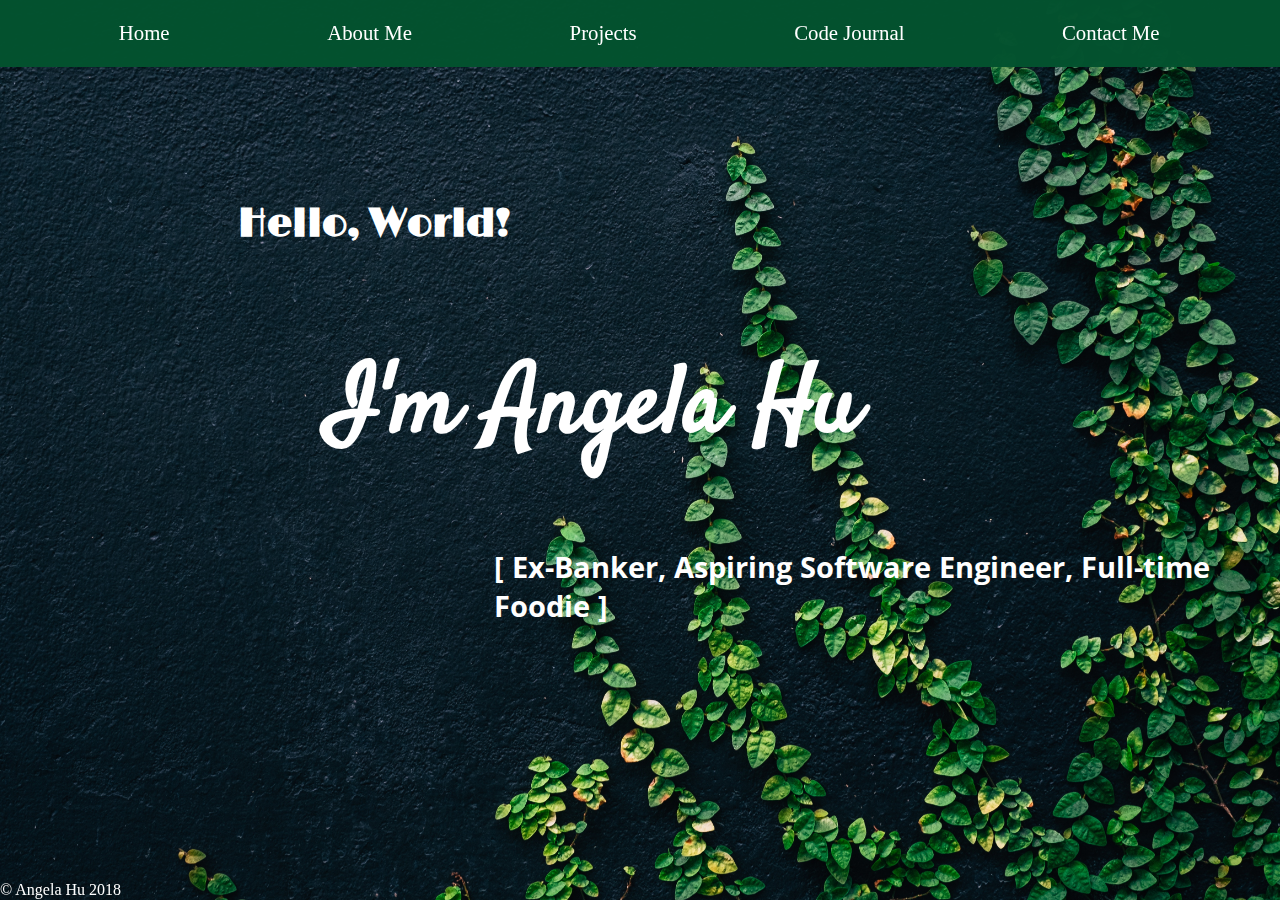
<file: index.html>
<!DOCTYPE html>
<html>
<head>
  <meta charset="utf-8">
  <title>Angela Hu Homepage</title>
  <link rel="stylesheet" href="styles/main.css">
  <link href="https://fonts.googleapis.com/css?family=Limelight" rel="stylesheet">
  <link href="https://fonts.googleapis.com/css?family=Satisfy" rel="stylesheet">
  <link href="https://fonts.googleapis.com/css?family=Open+Sans+Condensed:300" rel="stylesheet">
</head>
<body class="site-container">
  <nav>
    <ul>
      <li>
        <a href="./index.html">Home</a>
      </li>
      <li>
        <a href="pages/aboutme.html">About Me</a>
      </li>
      <li>
        <a href="pages/projects.html">Projects</a>
      </li>
      <li>
        <a href="pages/code-journal.html">Code Journal</a>
      </li>
      <li>
        <a href="pages/contactme.html">Contact Me</a>
      </li>
    </ul>
  </nav>

  <main>
    <h1> Hello, World!</h1>
    <h2>I'm Angela Hu</h2>
    <h3>[ Ex-Banker, Aspiring Software Engineer, Full-time Foodie ]</h3>
  </main>

  <footer>
    <p>&copy; Angela Hu 2018</p>
  </footer>

</body>
</html>
</file>
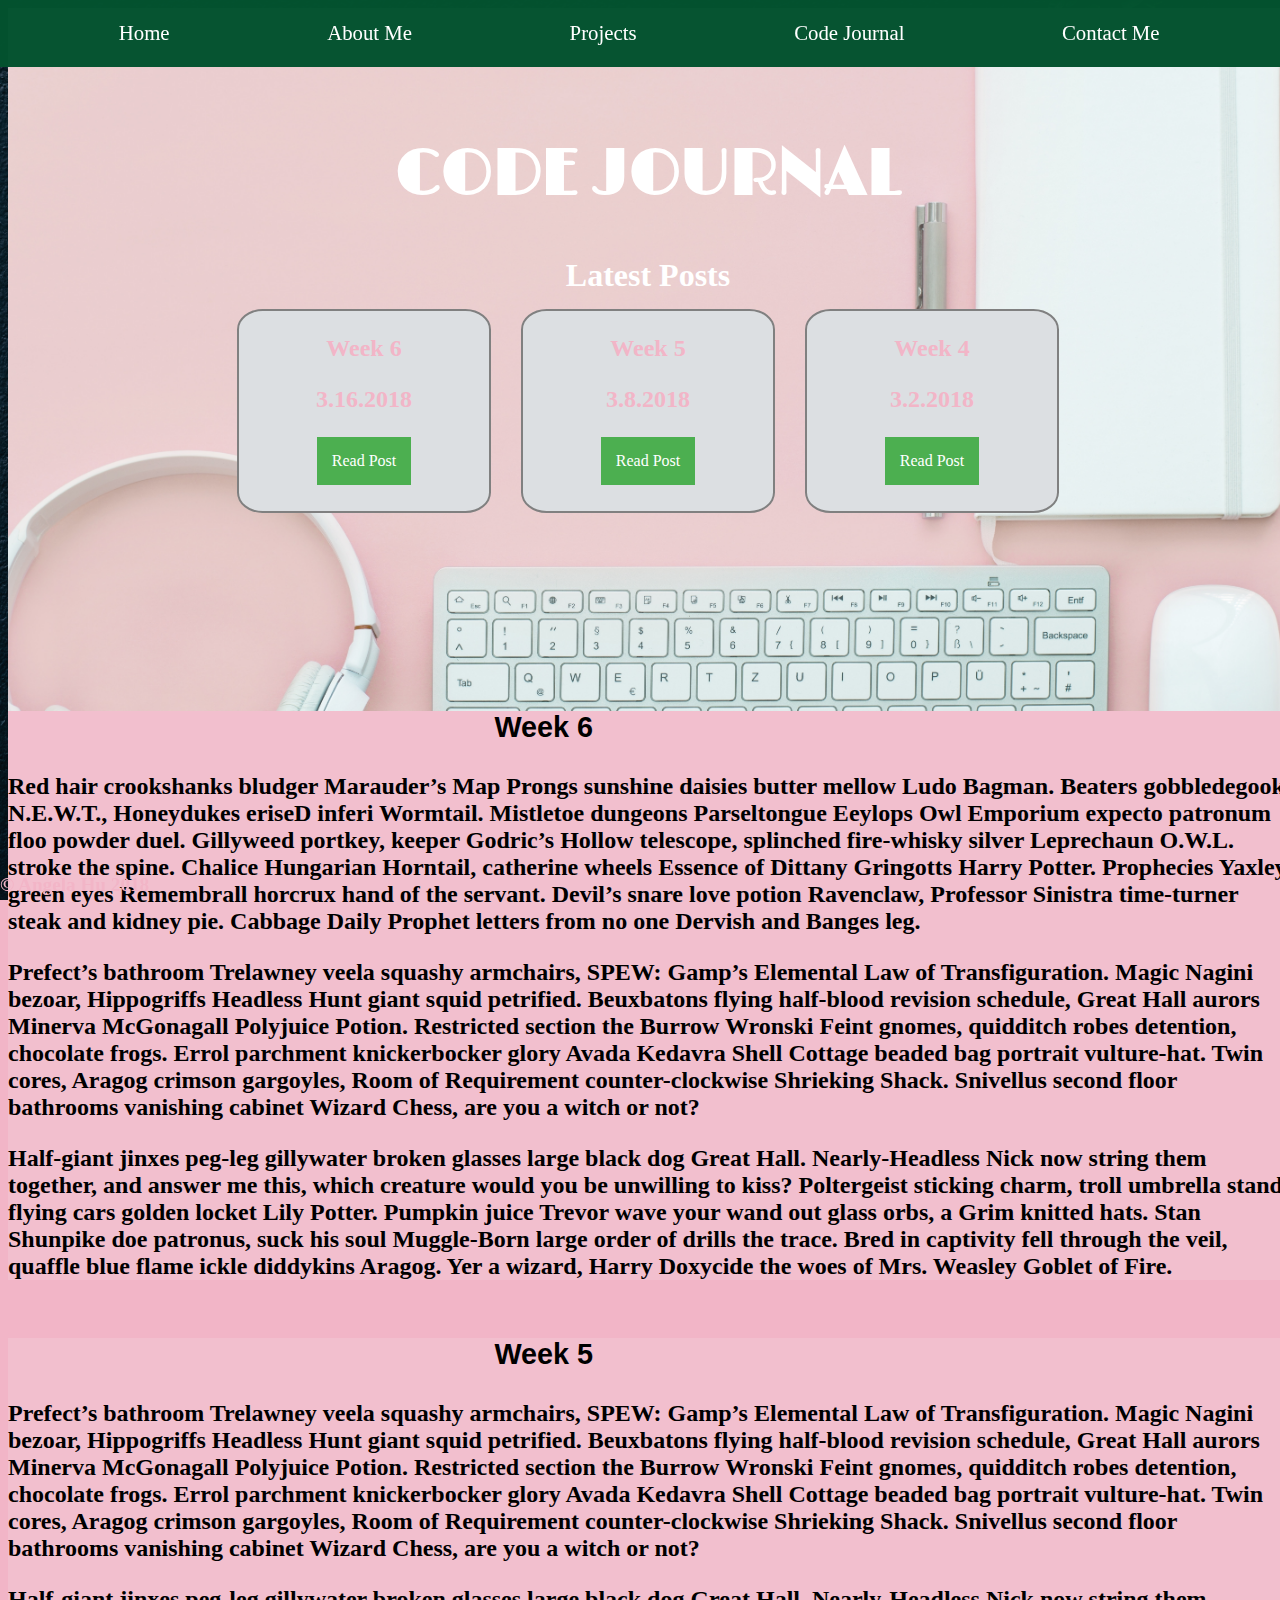
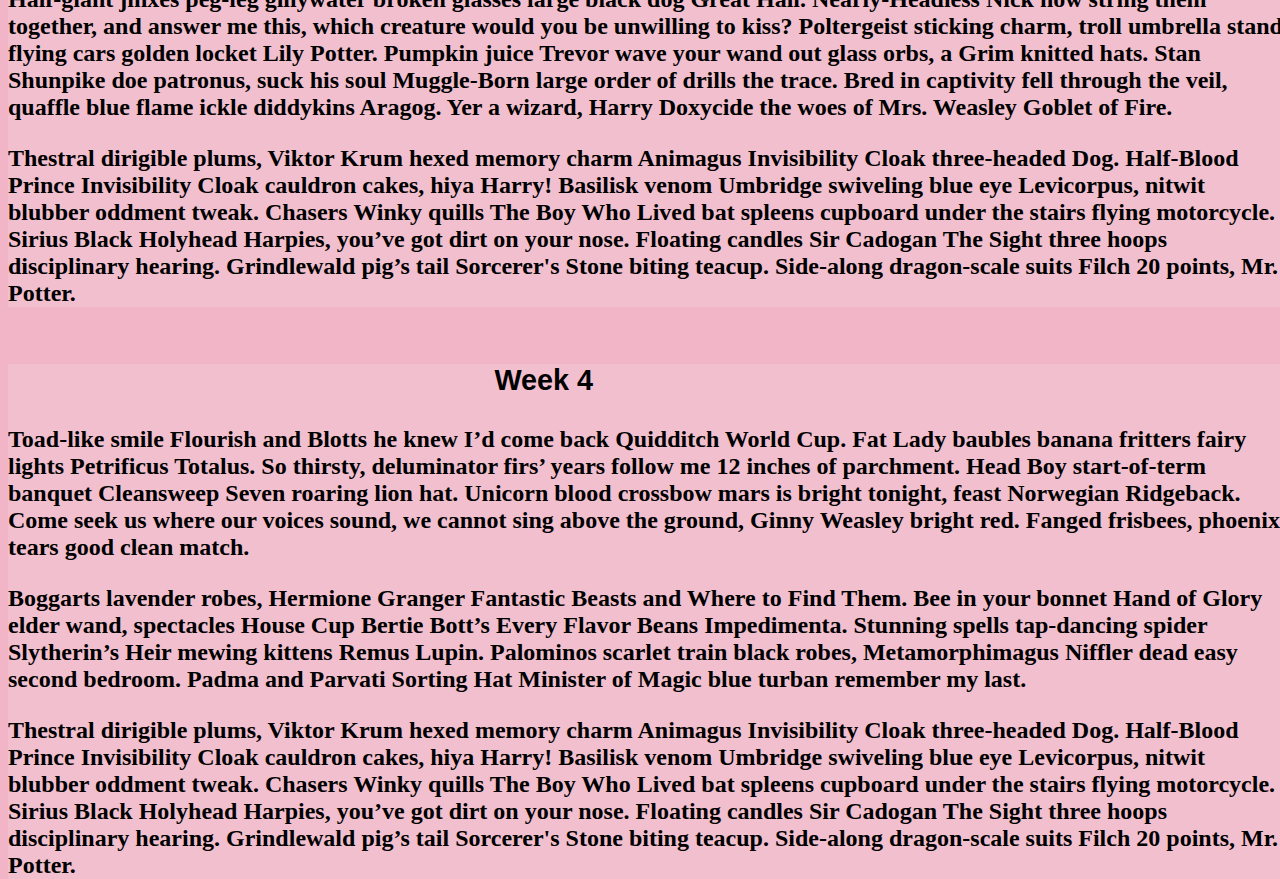
<file: pages/code-journal.html>
<!DOCTYPE html>
<html lang="en">
<head>
  <meta charset="utf-8">
  <title>Code Journal</title>
  <link rel="stylesheet" href="../styles/main.css">
  <link rel="stylesheet" href="../styles/code-journal.css">
  <link href="https://fonts.googleapis.com/css?family=Limelight" rel="stylesheet">
</head>
<body class="site-container">
  <nav>
    <ul>
      <li>
        <a href="../index.html">Home</a>
      </li>
      <li>
        <a href="aboutme.html">About Me</a>
      </li>
      <li>
        <a href="projects.html">Projects</a>
      </li>
      <li>
        <a href="./code-journal.html">Code Journal</a>
      </li>
      <li>
        <a href="contactme.html">Contact Me</a>
      </li>
    </ul>
  </nav>

  <main>
    <div class="bkimg">
      <h1>CODE JOURNAL</h1>
      <h2>Latest Posts</h2>
      <div class="content">
        <section class="latest_posts">
          <div class="post">
            <p>Week 6</p>
            <p>3.16.2018</p>
            <a href="#03-16-2018" class="button">Read Post</a>
          </div>
          <div class="post">
            <p>Week 5</p>
            <p>3.8.2018</p>
            <a href="#03-08-2018" class="button">Read Post</a>
          </div>
          <div class="post">
            <p>Week 4</p>
            <p>3.2.2018</p>
            <a href="#03-02-2018" class="button">Read Post</a>
          </div>
        </section>
      </div>
      <section class="posts">
        <div id="03-16-2018">
          <h3>Week 6</h3>
          <p>
            Red hair crookshanks bludger Marauder’s Map Prongs sunshine daisies butter mellow Ludo Bagman. Beaters gobbledegook N.E.W.T., Honeydukes eriseD inferi Wormtail. Mistletoe dungeons Parseltongue Eeylops Owl Emporium expecto patronum floo powder duel. Gillyweed portkey, keeper Godric’s Hollow telescope, splinched fire-whisky silver Leprechaun O.W.L. stroke the spine. Chalice Hungarian Horntail, catherine wheels Essence of Dittany Gringotts Harry Potter. Prophecies Yaxley green eyes Remembrall horcrux hand of the servant. Devil’s snare love potion Ravenclaw, Professor Sinistra time-turner steak and kidney pie. Cabbage Daily Prophet letters from no one Dervish and Banges leg.
          </p>
          <p>
            Prefect’s bathroom Trelawney veela squashy armchairs, SPEW: Gamp’s Elemental Law of Transfiguration. Magic Nagini bezoar, Hippogriffs Headless Hunt giant squid petrified. Beuxbatons flying half-blood revision schedule, Great Hall aurors Minerva McGonagall Polyjuice Potion. Restricted section the Burrow Wronski Feint gnomes, quidditch robes detention, chocolate frogs. Errol parchment knickerbocker glory Avada Kedavra Shell Cottage beaded bag portrait vulture-hat. Twin cores, Aragog crimson gargoyles, Room of Requirement counter-clockwise Shrieking Shack. Snivellus second floor bathrooms vanishing cabinet Wizard Chess, are you a witch or not?
          </p>
          <p>
            Half-giant jinxes peg-leg gillywater broken glasses large black dog Great Hall. Nearly-Headless Nick now string them together, and answer me this, which creature would you be unwilling to kiss? Poltergeist sticking charm, troll umbrella stand flying cars golden locket Lily Potter. Pumpkin juice Trevor wave your wand out glass orbs, a Grim knitted hats. Stan Shunpike doe patronus, suck his soul Muggle-Born large order of drills the trace. Bred in captivity fell through the veil, quaffle blue flame ickle diddykins Aragog. Yer a wizard, Harry Doxycide the woes of Mrs. Weasley Goblet of Fire.
          </p>

        </div>

        <div id="03-08-2018">
          <h3>Week 5</h3>
          <p>
            Prefect’s bathroom Trelawney veela squashy armchairs, SPEW: Gamp’s Elemental Law of Transfiguration. Magic Nagini bezoar, Hippogriffs Headless Hunt giant squid petrified. Beuxbatons flying half-blood revision schedule, Great Hall aurors Minerva McGonagall Polyjuice Potion. Restricted section the Burrow Wronski Feint gnomes, quidditch robes detention, chocolate frogs. Errol parchment knickerbocker glory Avada Kedavra Shell Cottage beaded bag portrait vulture-hat. Twin cores, Aragog crimson gargoyles, Room of Requirement counter-clockwise Shrieking Shack. Snivellus second floor bathrooms vanishing cabinet Wizard Chess, are you a witch or not?
          </p>
          <p>
            Half-giant jinxes peg-leg gillywater broken glasses large black dog Great Hall. Nearly-Headless Nick now string them together, and answer me this, which creature would you be unwilling to kiss? Poltergeist sticking charm, troll umbrella stand flying cars golden locket Lily Potter. Pumpkin juice Trevor wave your wand out glass orbs, a Grim knitted hats. Stan Shunpike doe patronus, suck his soul Muggle-Born large order of drills the trace. Bred in captivity fell through the veil, quaffle blue flame ickle diddykins Aragog. Yer a wizard, Harry Doxycide the woes of Mrs. Weasley Goblet of Fire.
          </p>
          <p>
            Thestral dirigible plums, Viktor Krum hexed memory charm Animagus Invisibility Cloak three-headed Dog. Half-Blood Prince Invisibility Cloak cauldron cakes, hiya Harry! Basilisk venom Umbridge swiveling blue eye Levicorpus, nitwit blubber oddment tweak. Chasers Winky quills The Boy Who Lived bat spleens cupboard under the stairs flying motorcycle. Sirius Black Holyhead Harpies, you’ve got dirt on your nose. Floating candles Sir Cadogan The Sight three hoops disciplinary hearing. Grindlewald pig’s tail Sorcerer's Stone biting teacup. Side-along dragon-scale suits Filch 20 points, Mr. Potter.

          </p>
        </div>

        <div id="03-02-2018">
          <h3>Week 4</h3>
          <p>
            Toad-like smile Flourish and Blotts he knew I’d come back Quidditch World Cup. Fat Lady baubles banana fritters fairy lights Petrificus Totalus. So thirsty, deluminator firs’ years follow me 12 inches of parchment. Head Boy start-of-term banquet Cleansweep Seven roaring lion hat. Unicorn blood crossbow mars is bright tonight, feast Norwegian Ridgeback. Come seek us where our voices sound, we cannot sing above the ground, Ginny Weasley bright red. Fanged frisbees, phoenix tears good clean match.
          </p>
          <p>
            Boggarts lavender robes, Hermione Granger Fantastic Beasts and Where to Find Them. Bee in your bonnet Hand of Glory elder wand, spectacles House Cup Bertie Bott’s Every Flavor Beans Impedimenta. Stunning spells tap-dancing spider Slytherin’s Heir mewing kittens Remus Lupin. Palominos scarlet train black robes, Metamorphimagus Niffler dead easy second bedroom. Padma and Parvati Sorting Hat Minister of Magic blue turban remember my last.
          </p>
          <p>
            Thestral dirigible plums, Viktor Krum hexed memory charm Animagus Invisibility Cloak three-headed Dog. Half-Blood Prince Invisibility Cloak cauldron cakes, hiya Harry! Basilisk venom Umbridge swiveling blue eye Levicorpus, nitwit blubber oddment tweak. Chasers Winky quills The Boy Who Lived bat spleens cupboard under the stairs flying motorcycle. Sirius Black Holyhead Harpies, you’ve got dirt on your nose. Floating candles Sir Cadogan The Sight three hoops disciplinary hearing. Grindlewald pig’s tail Sorcerer's Stone biting teacup. Side-along dragon-scale suits Filch 20 points, Mr. Potter.
          </p>

        </div>
      </section>
    </div>
    <footer>
      <p>&copy; Angela Hu 2018</p>
    </footer>
  </main>


</body>
</html>
</file>
<file: styles/main.css>
body {
  width: 100vw;
  height: 90vh;
  color: white;
  background-image: url(../img/plantwall.jpg);
  background-repeat: no-repeat;
  background-size: cover;
  background-attachment: fixed;
  background-position: center;
}

ul {
  list-style-type: none;
}

a {
  text-decoration: none;
  color: white;
}

a:hover {
  font-weight: bold;
}

nav {
  top: 0;
  left: 0;
  background-color: rgba(3, 82, 47, 0.99);
  position: fixed;
  width: 100%;
  height: 3.2em;
  font-size: 1.3em;
}

nav ul {
  display: flex;
  justify-content: space-around;
  padding-right: 2em;
}

main {

  height: 80%;
  width: 100%;

  display: flex;
  flex-wrap: nowrap;
  flex-direction: column;
  justify-content: flex-start;
}

main h1 {
  font-family: 'Limelight', cursive;
  margin-top: 15%;
  margin-left: 18%;
  font-size: 2.5em;
}

main h2 {
  font-family: 'Satisfy', cursive;
  margin-top: 5%;
  margin-left: 25%;
  font-size: 6em;
}

main h3 {
  font-family: 'Open Sans Condensed', sans-serif;
  font-size: 1.8em;
  margin-left: 38%;
  margin-top: -10px;
}

footer {
  position:fixed;
  color: white;
  left:0px;
  bottom:5px;
  height:30px;
  width:100%;
}
</file>
<file: styles/code-journal.css>
.site-container {
  background-color: #F2B5C7;
}

.bkimg {
  width: 100vw;
  height: 90vh;
  background-repeat: no-repeat;
  background-size: cover;
  background-attachment: fixed;
  background-position: center;
  background-image: url("../img/pink.jpg");
}
.latest_posts {
  display: flex;
  justify-content: space-around;
  text-align: center;
  min-height: 250px;
  margin-bottom: 110px;
}

main h1 {
  font-size: 4em;
  margin-top: 10%;
  margin-left: 0;
  text-align: center;
}
main h2 {
  font-size: 2em;
  margin: 0;
  text-align: center;
}

.latest_posts div {
  display: inline-block;
  height:200px;
  width: 250px;
  margin: 15px;
  border: solid 2px grey;
  text-align: center;
  background-color: #DCDFE2;
  border-radius: 10%;
}

.latest_posts div:hover {
  border: solid 2px yellow;
}

p {
  font-size: 1.5em;
  color: #F2B5C7;
  font-weight: bold;
}

.button {
  background-color: #4CAF50; /* Green */
  border: none;
  color: white;
  padding: 15px 15px;
  text-align: center;
  text-decoration: none;
  display: inline-block;
  font-size: 16px;
}

.content {
  display: flex;
  justify-content: center;
  flex-direction: row ;
  flex-wrap: wrap;
}

.posts {
  top: 1500px;
  color: black;
  /* background-color: #F2B5C7; */
}

.posts div {
  background-color: #F2BFCE;
  margin-top: 3em;
  margin-bottom: 30px;
}

.posts h3 {
  margin-top: 2em;
  color: black;
}

.posts p {
  color: black;
}

footer {
  position:fixed;
  font-family: none;
  color: white;
  left:0px;
  bottom:15px;
  height:30px;
  width:100%;
  font-size: .8em;
  font-weight: none;
}
</file>
